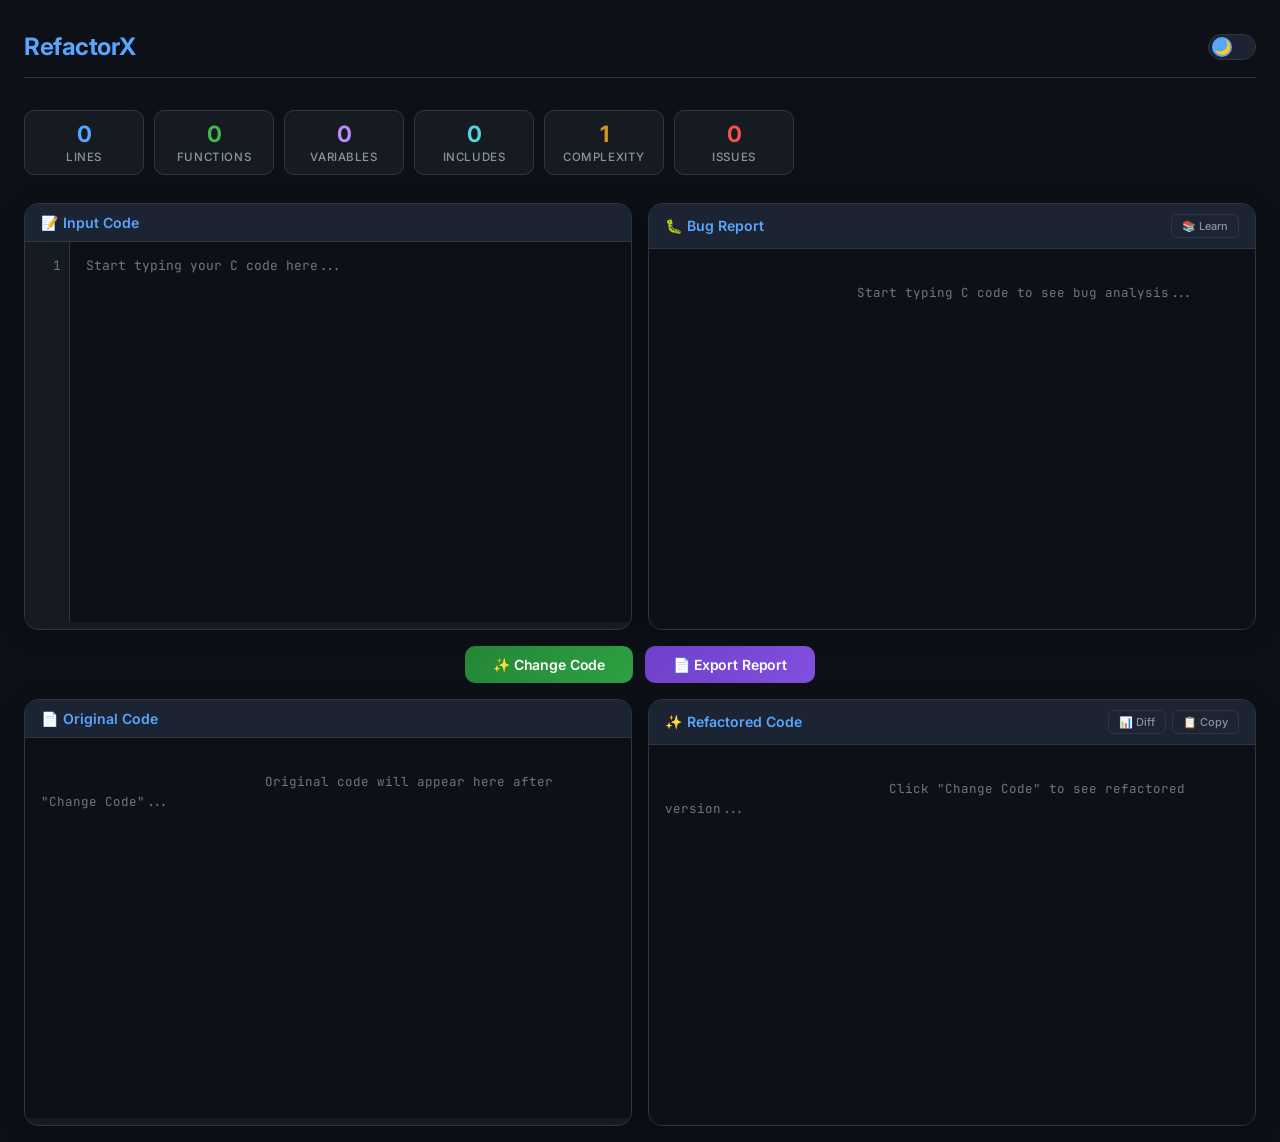
<file: index.html>
<!DOCTYPE html>
<html lang="en" data-theme="dark">
<head>
    <meta charset="UTF-8">
    <meta name="viewport" content="width=device-width, initial-scale=1.0">
    <title>C Code Analyzer - Static Analysis & Refactoring</title>
    <meta name="description" content="Real-time C code static analyzer with bug detection, code refactoring, memory leak detection, and code metrics.">
    <link rel="stylesheet" href="styles.css?v=3">
</head>
<body>
    <div class="container">
        <header>
            <div class="header-left">
                <h1>RefactorX</h1>
            </div>
            <div class="header-right">
                <div class="theme-toggle" id="themeToggle" onclick="toggleTheme()" title="Toggle light/dark theme"></div>
            </div>
        </header>

        <!-- Code Metrics Dashboard -->
        <div class="metrics-bar" id="metricsBar">
            <div class="metric-card">
                <div class="metric-value" id="metricLOC">0</div>
                <div class="metric-label">Lines</div>
            </div>
            <div class="metric-card">
                <div class="metric-value green" id="metricFunctions">0</div>
                <div class="metric-label">Functions</div>
            </div>
            <div class="metric-card">
                <div class="metric-value purple" id="metricVariables">0</div>
                <div class="metric-label">Variables</div>
            </div>
            <div class="metric-card">
                <div class="metric-value cyan" id="metricIncludes">0</div>
                <div class="metric-label">Includes</div>
            </div>
            <div class="metric-card">
                <div class="metric-value orange" id="metricComplexity">0</div>
                <div class="metric-label">Complexity</div>
            </div>
            <div class="metric-card">
                <div class="metric-value red" id="metricBugs">0</div>
                <div class="metric-label">Issues</div>
            </div>
        </div>

        <div class="main-content">
            <!-- Input Code Panel -->
            <div class="panel">
                <div class="panel-header">
                    <span class="label">📝 Input Code</span>
                </div>
                <div class="panel-content">
                    <div class="code-editor">
                        <div class="line-numbers" id="lineNumbers"></div>
                        <pre class="highlight-overlay" id="highlightOverlay" aria-hidden="true"></pre>
                        <textarea id="codeInput" placeholder="Start typing your C code here..." spellcheck="false"
                            oninput="updateLineNumbers(); debouncedAnalyze(); updateSyntaxHighlight();"
                            onscroll="syncScroll()"></textarea>
                    </div>
                </div>
            </div>

            <!-- Bug Report Panel (swapped from bottom) -->
            <div class="panel">
                <div class="panel-header">
                    <span class="label">🐛 Bug Report</span>
                    <div class="panel-header-actions">
                        <button class="panel-btn" id="learnToggle" onclick="toggleLearningMode()" title="Show explanations">📚 Learn</button>
                    </div>
                </div>
                <!-- Severity Filter -->
                <div class="filter-bar" id="filterBar" style="display: none;">
                    <button class="filter-btn active" data-severity="all" onclick="filterBugs('all')">All</button>
                    <button class="filter-btn" data-severity="critical" onclick="filterBugs('critical')">🔴 Critical</button>
                    <button class="filter-btn" data-severity="error" onclick="filterBugs('error')">🟠 Error</button>
                    <button class="filter-btn" data-severity="warning" onclick="filterBugs('warning')">🟡 Warning</button>
                    <button class="filter-btn" data-severity="info" onclick="filterBugs('info')">🔵 Info</button>
                </div>
                <div id="summaryBar" class="summary-bar" style="display: none;"></div>
                <div class="panel-content">
                    <div id="bugReport" class="output-area">
                        <span style="color: var(--text-muted);">Start typing C code to see bug analysis...</span>
                    </div>
                </div>
            </div>
        </div>

        <div class="button-group">
            <button class="btn btn-change" onclick="changeCode()">✨ Change Code</button>
            <button class="btn btn-export" onclick="exportReport()">📄 Export Report</button>
        </div>

        <!-- Split View: Original vs Refactored -->
        <div class="results-section">
            <div class="split-view">
                <div class="panel">
                    <div class="panel-header">
                        <span class="label">📄 Original Code</span>
                    </div>
                    <div class="panel-content">
                        <div id="originalOutput" class="output-area" style="color: var(--text-secondary);">
                            <span style="color: var(--text-muted);">Original code will appear here after "Change Code"...</span>
                        </div>
                    </div>
                </div>
                <div class="panel">
                    <div class="panel-header">
                        <span class="label">✨ Refactored Code</span>
                        <div class="panel-header-actions">
                            <button class="panel-btn" id="diffToggle" onclick="toggleDiffView()">📊 Diff</button>
                            <button class="panel-btn" onclick="copyRefactored()">📋 Copy</button>
                        </div>
                    </div>
                    <div class="panel-content">
                        <div id="refactoredOutput" class="output-area refactored-code">
                            <span style="color: var(--text-muted);">Click "Change Code" to see refactored version...</span>
                        </div>
                    </div>
                </div>
            </div>
        </div>

    </div>

    <!-- Toast notification -->
    <div class="toast" id="toast"></div>

    <script src="analyzer-part1-lexical-syntax.js?v=3"></script>
    <script src="analyzer-part2-optimization-codegen.js?v=3"></script>
    <script src="analyzer-part3-semantics-controlflow-ui.js?v=3"></script>
</body>
</html>
</file>
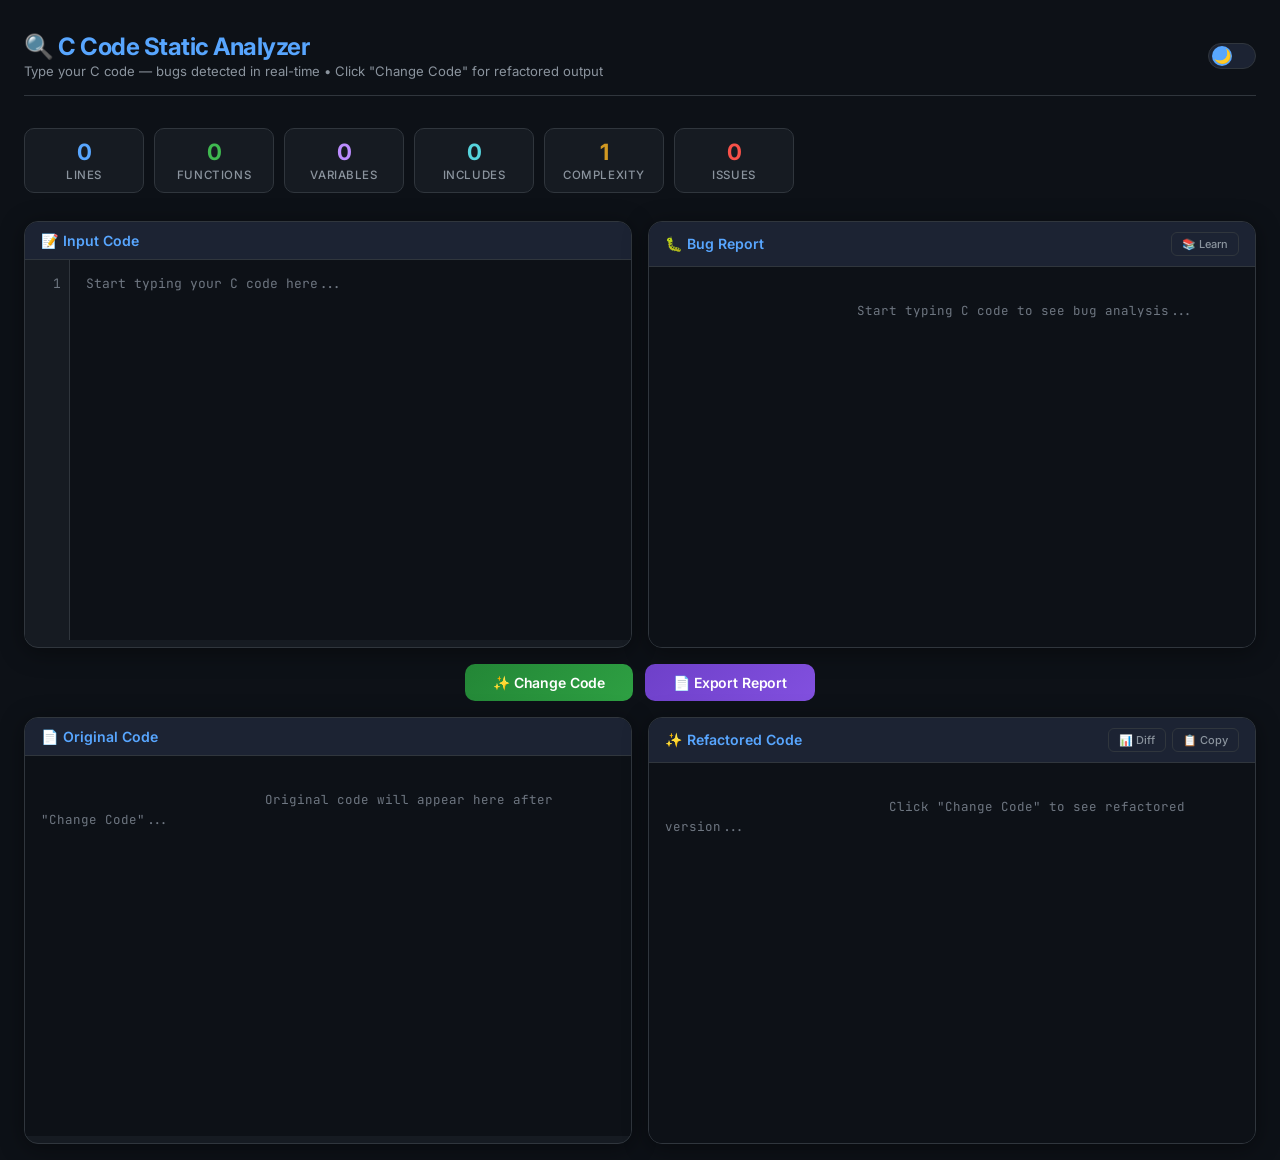
<file: refactorX/index.html>
<!DOCTYPE html>
<html lang="en" data-theme="dark">
<head>
    <meta charset="UTF-8">
    <meta name="viewport" content="width=device-width, initial-scale=1.0">
    <title>C Code Analyzer - Static Analysis & Refactoring</title>
    <meta name="description" content="Real-time C code static analyzer with bug detection, code refactoring, memory leak detection, and code metrics.">
    <link rel="stylesheet" href="styles.css?v=3">
</head>
<body>
    <div class="container">
        <header>
            <div class="header-left">
                <h1>🔍 C Code Static Analyzer</h1>
                <p>Type your C code — bugs detected in real-time • Click "Change Code" for refactored output</p>
            </div>
            <div class="header-right">
                <div class="theme-toggle" id="themeToggle" onclick="toggleTheme()" title="Toggle light/dark theme"></div>
            </div>
        </header>

        <!-- Code Metrics Dashboard -->
        <div class="metrics-bar" id="metricsBar">
            <div class="metric-card">
                <div class="metric-value" id="metricLOC">0</div>
                <div class="metric-label">Lines</div>
            </div>
            <div class="metric-card">
                <div class="metric-value green" id="metricFunctions">0</div>
                <div class="metric-label">Functions</div>
            </div>
            <div class="metric-card">
                <div class="metric-value purple" id="metricVariables">0</div>
                <div class="metric-label">Variables</div>
            </div>
            <div class="metric-card">
                <div class="metric-value cyan" id="metricIncludes">0</div>
                <div class="metric-label">Includes</div>
            </div>
            <div class="metric-card">
                <div class="metric-value orange" id="metricComplexity">0</div>
                <div class="metric-label">Complexity</div>
            </div>
            <div class="metric-card">
                <div class="metric-value red" id="metricBugs">0</div>
                <div class="metric-label">Issues</div>
            </div>
        </div>

        <div class="main-content">
            <!-- Input Code Panel -->
            <div class="panel">
                <div class="panel-header">
                    <span class="label">📝 Input Code</span>
                </div>
                <div class="panel-content">
                    <div class="code-editor">
                        <div class="line-numbers" id="lineNumbers"></div>
                        <pre class="highlight-overlay" id="highlightOverlay" aria-hidden="true"></pre>
                        <textarea id="codeInput" placeholder="Start typing your C code here..." spellcheck="false"
                            oninput="updateLineNumbers(); debouncedAnalyze(); updateSyntaxHighlight();"
                            onscroll="syncScroll()"></textarea>
                    </div>
                </div>
            </div>

            <!-- Bug Report Panel (swapped from bottom) -->
            <div class="panel">
                <div class="panel-header">
                    <span class="label">🐛 Bug Report</span>
                    <div class="panel-header-actions">
                        <button class="panel-btn" id="learnToggle" onclick="toggleLearningMode()" title="Show explanations">📚 Learn</button>
                    </div>
                </div>
                <!-- Severity Filter -->
                <div class="filter-bar" id="filterBar" style="display: none;">
                    <button class="filter-btn active" data-severity="all" onclick="filterBugs('all')">All</button>
                    <button class="filter-btn" data-severity="critical" onclick="filterBugs('critical')">🔴 Critical</button>
                    <button class="filter-btn" data-severity="error" onclick="filterBugs('error')">🟠 Error</button>
                    <button class="filter-btn" data-severity="warning" onclick="filterBugs('warning')">🟡 Warning</button>
                    <button class="filter-btn" data-severity="info" onclick="filterBugs('info')">🔵 Info</button>
                </div>
                <div id="summaryBar" class="summary-bar" style="display: none;"></div>
                <div class="panel-content">
                    <div id="bugReport" class="output-area">
                        <span style="color: var(--text-muted);">Start typing C code to see bug analysis...</span>
                    </div>
                </div>
            </div>
        </div>

        <div class="button-group">
            <button class="btn btn-change" onclick="changeCode()">✨ Change Code</button>
            <button class="btn btn-export" onclick="exportReport()">📄 Export Report</button>
        </div>

        <!-- Split View: Original vs Refactored -->
        <div class="results-section">
            <div class="split-view">
                <div class="panel">
                    <div class="panel-header">
                        <span class="label">📄 Original Code</span>
                    </div>
                    <div class="panel-content">
                        <div id="originalOutput" class="output-area" style="color: var(--text-secondary);">
                            <span style="color: var(--text-muted);">Original code will appear here after "Change Code"...</span>
                        </div>
                    </div>
                </div>
                <div class="panel">
                    <div class="panel-header">
                        <span class="label">✨ Refactored Code</span>
                        <div class="panel-header-actions">
                            <button class="panel-btn" id="diffToggle" onclick="toggleDiffView()">📊 Diff</button>
                            <button class="panel-btn" onclick="copyRefactored()">📋 Copy</button>
                        </div>
                    </div>
                    <div class="panel-content">
                        <div id="refactoredOutput" class="output-area refactored-code">
                            <span style="color: var(--text-muted);">Click "Change Code" to see refactored version...</span>
                        </div>
                    </div>
                </div>
            </div>
        </div>

    </div>

    <!-- Toast notification -->
    <div class="toast" id="toast"></div>

    <script src="analyzer-part1-lexical-syntax.js?v=3"></script>
    <script src="analyzer-part2-optimization-codegen.js?v=3"></script>
    <script src="analyzer-part3-semantics-controlflow-ui.js?v=3"></script>
</body>
</html>
</file>
<file: styles.css>
@import url('https://fonts.googleapis.com/css2?family=Inter:wght@400;500;600;700&family=JetBrains+Mono:wght@400;500&display=swap');

/* ========== THEME VARIABLES ========== */
:root {
    --bg-primary: #0d1117;
    --bg-secondary: #161b22;
    --bg-tertiary: #1c2333;
    --bg-editor: #0d1117;
    --border: #30363d;
    --border-highlight: #58a6ff;
    --text-primary: #e6edf3;
    --text-secondary: #8b949e;
    --text-muted: #6e7681;
    --accent-blue: #58a6ff;
    --accent-green: #3fb950;
    --accent-red: #f85149;
    --accent-orange: #d29922;
    --accent-purple: #bc8cff;
    --accent-cyan: #56d4dd;
    --severity-critical: #f85149;
    --severity-error: #f778ba;
    --severity-warning: #d29922;
    --severity-info: #58a6ff;
    --panel-shadow: 0 4px 24px rgba(0, 0, 0, 0.4);
    --glow-blue: 0 0 20px rgba(88, 166, 255, 0.15);
    --transition-fast: 0.15s ease;
    --transition-normal: 0.25s ease;
    --transition-slow: 0.4s cubic-bezier(0.22, 1, 0.36, 1);
    --radius-sm: 6px;
    --radius-md: 10px;
    --radius-lg: 14px;
}

[data-theme="light"] {
    --bg-primary: #f6f8fa;
    --bg-secondary: #ffffff;
    --bg-tertiary: #f0f3f6;
    --bg-editor: #ffffff;
    --border: #d0d7de;
    --border-highlight: #0969da;
    --text-primary: #1f2328;
    --text-secondary: #656d76;
    --text-muted: #8b949e;
    --accent-blue: #0969da;
    --accent-green: #1a7f37;
    --accent-red: #cf222e;
    --accent-orange: #9a6700;
    --accent-purple: #8250df;
    --accent-cyan: #0891b2;
    --severity-critical: #cf222e;
    --severity-error: #cf222e;
    --severity-warning: #9a6700;
    --severity-info: #0969da;
    --panel-shadow: 0 4px 24px rgba(0, 0, 0, 0.08);
    --glow-blue: 0 0 20px rgba(9, 105, 218, 0.1);
}

/* ========== BASE ========== */
* {
    margin: 0;
    padding: 0;
    box-sizing: border-box;
}

body {
    font-family: 'Inter', -apple-system, BlinkMacSystemFont, sans-serif;
    background: var(--bg-primary);
    color: var(--text-primary);
    min-height: 100vh;
    transition: background var(--transition-normal), color var(--transition-normal);
}

.container {
    max-width: 1500px;
    margin: 0 auto;
    padding: 16px 24px;
}

/* ========== HEADER ========== */
header {
    display: flex;
    align-items: center;
    justify-content: space-between;
    padding: 16px 0;
    border-bottom: 1px solid var(--border);
    margin-bottom: 20px;
}

.header-left h1 {
    color: var(--accent-blue);
    font-size: 1.5em;
    font-weight: 700;
    letter-spacing: -0.02em;
}

.header-left p {
    color: var(--text-secondary);
    font-size: 0.82em;
    margin-top: 2px;
}

.header-right {
    display: flex;
    align-items: center;
    gap: 12px;
}

/* ========== THEME TOGGLE ========== */
.theme-toggle {
    position: relative;
    width: 48px;
    height: 26px;
    background: var(--bg-tertiary);
    border: 1px solid var(--border);
    border-radius: 13px;
    cursor: pointer;
    transition: background var(--transition-normal);
    display: flex;
    align-items: center;
    padding: 0 4px;
}

.theme-toggle::after {
    content: '🌙';
    font-size: 14px;
    position: absolute;
    left: 3px;
    top: 50%;
    transform: translateY(-50%);
    width: 20px;
    height: 20px;
    background: var(--accent-blue);
    border-radius: 50%;
    display: flex;
    align-items: center;
    justify-content: center;
    transition: all var(--transition-normal);
}

[data-theme="light"] .theme-toggle::after {
    content: '☀️';
    left: 25px;
    background: var(--accent-orange);
}

/* ========== METRICS BAR ========== */
.metrics-bar {
    display: flex;
    gap: 10px;
    padding: 12px 0;
    margin-bottom: 16px;
    overflow-x: auto;
}

.metric-card {
    background: var(--bg-secondary);
    border: 1px solid var(--border);
    border-radius: var(--radius-md);
    padding: 10px 16px;
    min-width: 120px;
    text-align: center;
    transition: all var(--transition-normal);
    flex-shrink: 0;
}

.metric-card:hover {
    border-color: var(--accent-blue);
    box-shadow: var(--glow-blue);
    transform: translateY(-1px);
}

.metric-value {
    font-size: 1.4em;
    font-weight: 700;
    color: var(--accent-blue);
    line-height: 1.2;
}

.metric-value.green { color: var(--accent-green); }
.metric-value.orange { color: var(--accent-orange); }
.metric-value.purple { color: var(--accent-purple); }
.metric-value.cyan { color: var(--accent-cyan); }
.metric-value.red { color: var(--accent-red); }

.metric-label {
    font-size: 0.72em;
    color: var(--text-secondary);
    text-transform: uppercase;
    letter-spacing: 0.05em;
    margin-top: 2px;
    font-weight: 500;
}

/* ========== MAIN GRID ========== */
.main-content {
    display: grid;
    grid-template-columns: 1fr 1fr;
    gap: 16px;
}

/* ========== PANELS ========== */
.panel {
    background: var(--bg-secondary);
    border-radius: var(--radius-lg);
    overflow: hidden;
    border: 1px solid var(--border);
    box-shadow: var(--panel-shadow);
    transition: all var(--transition-normal);
}

.panel:hover {
    border-color: color-mix(in srgb, var(--border) 50%, var(--accent-blue) 50%);
}

.panel-header {
    background: var(--bg-tertiary);
    padding: 10px 16px;
    font-weight: 600;
    display: flex;
    justify-content: space-between;
    align-items: center;
    border-bottom: 1px solid var(--border);
    font-size: 0.88em;
}

.panel-header .label {
    color: var(--accent-blue);
    display: flex;
    align-items: center;
    gap: 6px;
}

.panel-header-actions {
    display: flex;
    gap: 6px;
}

.panel-btn {
    background: transparent;
    border: 1px solid var(--border);
    color: var(--text-secondary);
    padding: 4px 10px;
    border-radius: var(--radius-sm);
    cursor: pointer;
    font-size: 0.78em;
    font-family: 'Inter', sans-serif;
    font-weight: 500;
    transition: all var(--transition-fast);
    display: flex;
    align-items: center;
    gap: 4px;
}

.panel-btn:hover {
    background: var(--accent-blue);
    color: white;
    border-color: var(--accent-blue);
}

.panel-btn.active {
    background: var(--accent-blue);
    color: white;
    border-color: var(--accent-blue);
}

.panel-content {
    padding: 0;
}

/* ========== CODE EDITOR ========== */
.code-editor {
    display: flex;
    position: relative;
    height: 380px;
    background: var(--bg-editor);
}

.line-numbers {
    width: 45px;
    background: var(--bg-secondary);
    color: var(--text-muted);
    text-align: right;
    padding: 14px 8px 14px 0;
    font-family: 'JetBrains Mono', 'Consolas', monospace;
    font-size: 13px;
    line-height: 1.6;
    overflow: hidden;
    user-select: none;
    border-right: 1px solid var(--border);
}

.line-numbers span {
    display: block;
}

.line-numbers span.highlighted {
    background: rgba(88, 166, 255, 0.15);
    color: var(--accent-blue);
    font-weight: 600;
    margin-right: -8px;
    padding-right: 8px;
    border-radius: 2px 0 0 2px;
}

/* Syntax highlight overlay */
.highlight-overlay {
    position: absolute;
    left: 45px;
    top: 0;
    right: 0;
    bottom: 0;
    padding: 14px 16px;
    font-family: 'JetBrains Mono', 'Consolas', monospace;
    font-size: 13px;
    line-height: 1.6;
    white-space: pre-wrap;
    word-wrap: break-word;
    overflow: hidden;
    pointer-events: none;
    color: var(--text-primary);
}

.highlight-overlay .hl-keyword { color: #ff7b72; }
.highlight-overlay .hl-type { color: #79c0ff; }
.highlight-overlay .hl-string { color: #a5d6ff; }
.highlight-overlay .hl-number { color: #79c0ff; }
.highlight-overlay .hl-comment { color: #8b949e; font-style: italic; }
.highlight-overlay .hl-function { color: #d2a8ff; }
.highlight-overlay .hl-preprocessor { color: #f0883e; }
.highlight-overlay .hl-operator { color: #ff7b72; }

[data-theme="light"] .highlight-overlay .hl-keyword { color: #cf222e; }
[data-theme="light"] .highlight-overlay .hl-type { color: #0550ae; }
[data-theme="light"] .highlight-overlay .hl-string { color: #0a3069; }
[data-theme="light"] .highlight-overlay .hl-number { color: #0550ae; }
[data-theme="light"] .highlight-overlay .hl-comment { color: #6e7781; }
[data-theme="light"] .highlight-overlay .hl-function { color: #8250df; }
[data-theme="light"] .highlight-overlay .hl-preprocessor { color: #cf222e; }

textarea {
    flex: 1;
    height: 380px;
    background: transparent;
    color: var(--text-primary);
    caret-color: var(--text-primary);
    border: none;
    padding: 14px 16px;
    font-family: 'JetBrains Mono', 'Consolas', monospace;
    font-size: 13px;
    resize: none;
    line-height: 1.6;
    overflow-y: auto;
    position: relative;
    z-index: 1;
    -webkit-text-fill-color: transparent;
}

textarea::placeholder {
    -webkit-text-fill-color: var(--text-muted);
}

textarea:focus {
    outline: none;
}

/* ========== OUTPUT AREAS ========== */
.output-area {
    height: 380px;
    overflow-y: auto;
    padding: 14px 16px;
    font-family: 'JetBrains Mono', 'Consolas', monospace;
    font-size: 12.5px;
    background: var(--bg-editor);
    white-space: pre-wrap;
    line-height: 1.6;
}

.output-area::-webkit-scrollbar {
    width: 8px;
}

.output-area::-webkit-scrollbar-track {
    background: transparent;
}

.output-area::-webkit-scrollbar-thumb {
    background: var(--border);
    border-radius: 4px;
}

.output-area::-webkit-scrollbar-thumb:hover {
    background: var(--text-muted);
}

textarea::-webkit-scrollbar {
    width: 8px;
}

textarea::-webkit-scrollbar-track {
    background: transparent;
}

textarea::-webkit-scrollbar-thumb {
    background: var(--border);
    border-radius: 4px;
}

/* ========== BUTTONS ========== */
.button-group {
    display: flex;
    justify-content: center;
    gap: 12px;
    margin: 16px 0;
}

.btn {
    color: white;
    border: none;
    padding: 10px 28px;
    font-size: 14px;
    font-family: 'Inter', sans-serif;
    font-weight: 600;
    border-radius: var(--radius-md);
    cursor: pointer;
    transition: all var(--transition-normal);
    display: flex;
    align-items: center;
    gap: 8px;
    letter-spacing: -0.01em;
}

.btn:hover {
    transform: translateY(-2px);
    box-shadow: 0 6px 20px rgba(0, 0, 0, 0.3);
}

.btn:active {
    transform: translateY(0);
}

.btn-change {
    background: linear-gradient(135deg, #238636, #2ea043);
}

.btn-change:hover {
    background: linear-gradient(135deg, #2ea043, #3fb950);
}

.btn-export {
    background: linear-gradient(135deg, #6e40c9, #8250df);
}

.btn-export:hover {
    background: linear-gradient(135deg, #8250df, #a371f7);
}

/* ========== RESULTS SECTION ========== */
.results-section {
    margin-top: 16px;
}

/* ========== BUG ITEMS ========== */
.bug-item {
    padding: 10px 16px;
    border-bottom: 1px solid var(--border);
    display: flex;
    align-items: flex-start;
    gap: 10px;
    cursor: pointer;
    transition: background var(--transition-fast);
    animation: fadeInUp 0.3s ease forwards;
    opacity: 0;
}

.bug-item:hover {
    background: rgba(88, 166, 255, 0.06);
}

.bug-item:last-child {
    border-bottom: none;
}

@keyframes fadeInUp {
    from {
        opacity: 0;
        transform: translateY(6px);
    }
    to {
        opacity: 1;
        transform: translateY(0);
    }
}

.severity-badge {
    padding: 2px 8px;
    border-radius: var(--radius-sm);
    font-size: 10px;
    font-weight: 600;
    text-transform: uppercase;
    flex-shrink: 0;
    letter-spacing: 0.04em;
}

.severity-critical { background: var(--severity-critical); color: white; }
.severity-error { background: var(--severity-error); color: white; }
.severity-warning { background: var(--severity-warning); color: white; }
.severity-info { background: var(--severity-info); color: white; }

.bug-details {
    flex: 1;
    min-width: 0;
}

.bug-message {
    color: var(--text-primary);
    margin-bottom: 3px;
    font-size: 12.5px;
    line-height: 1.4;
}

.bug-location {
    color: var(--text-muted);
    font-size: 11px;
}

.bug-suggestion {
    color: var(--accent-cyan);
    font-size: 11px;
    margin-top: 3px;
}

/* ========== SUMMARY BAR ========== */
.summary-bar {
    display: flex;
    gap: 14px;
    padding: 10px 16px;
    background: var(--bg-tertiary);
    border-bottom: 1px solid var(--border);
    flex-wrap: wrap;
}

.summary-item {
    display: flex;
    align-items: center;
    gap: 5px;
    font-size: 12px;
    font-weight: 500;
}

.summary-count {
    font-weight: 700;
}

/* ========== NO BUGS ========== */
.no-bugs {
    padding: 40px;
    text-align: center;
    color: var(--accent-green);
    font-size: 14px;
}

/* ========== REFACTORED CODE ========== */
.refactored-code {
    color: var(--accent-cyan);
}

/* ========== DIFF VIEW ========== */
.diff-line {
    display: block;
    padding: 1px 0;
}

.diff-line.added {
    background: rgba(63, 185, 80, 0.15);
    color: var(--accent-green);
}

.diff-line.added::before {
    content: '+ ';
    color: var(--accent-green);
    font-weight: 700;
}

.diff-line.removed {
    background: rgba(248, 81, 73, 0.15);
    color: var(--accent-red);
    text-decoration: line-through;
    opacity: 0.7;
}

.diff-line.removed::before {
    content: '- ';
    color: var(--accent-red);
    font-weight: 700;
}

.diff-line.unchanged {
    color: var(--text-secondary);
}

.diff-line.unchanged::before {
    content: '  ';
}

/* ========== TOAST NOTIFICATION ========== */
.toast {
    position: fixed;
    bottom: 24px;
    right: 24px;
    background: var(--accent-green);
    color: white;
    padding: 10px 20px;
    border-radius: var(--radius-md);
    font-family: 'Inter', sans-serif;
    font-size: 13px;
    font-weight: 500;
    box-shadow: 0 8px 24px rgba(0, 0, 0, 0.3);
    transform: translateY(80px);
    opacity: 0;
    transition: all var(--transition-slow);
    z-index: 1000;
}

.toast.show {
    transform: translateY(0);
    opacity: 1;
}

/* ========== FILTER BAR ========== */
.filter-bar {
    display: flex;
    gap: 6px;
    padding: 8px 16px;
    background: var(--bg-tertiary);
    border-bottom: 1px solid var(--border);
    flex-wrap: wrap;
}

.filter-btn {
    background: transparent;
    border: 1px solid var(--border);
    color: var(--text-secondary);
    padding: 4px 12px;
    border-radius: 20px;
    cursor: pointer;
    font-size: 11px;
    font-family: 'Inter', sans-serif;
    font-weight: 500;
    transition: all var(--transition-fast);
}

.filter-btn:hover {
    border-color: var(--accent-blue);
    color: var(--accent-blue);
}

.filter-btn.active {
    background: var(--accent-blue);
    color: white;
    border-color: var(--accent-blue);
}

/* ========== SPLIT VIEW ========== */
.split-view {
    display: grid;
    grid-template-columns: 1fr 1fr;
    gap: 16px;
}

/* ========== LEARNING MODE ========== */
.bug-explanation {
    display: none;
    color: var(--accent-purple);
    font-size: 11px;
    margin-top: 4px;
    padding: 6px 10px;
    background: rgba(188, 140, 255, 0.08);
    border-radius: var(--radius-sm);
    border-left: 2px solid var(--accent-purple);
    line-height: 1.4;
}

body.learning-mode .bug-explanation {
    display: block;
}

/* Hidden bug items (for severity filter) */
.bug-item.hidden {
    display: none;
}

/* ========== RESPONSIVE ========== */
@media (max-width: 900px) {
    .main-content {
        grid-template-columns: 1fr;
    }
    .split-view {
        grid-template-columns: 1fr;
    }
    header {
        flex-direction: column;
        text-align: center;
        gap: 10px;
    }
    .metrics-bar {
        flex-wrap: nowrap;
    }
}
</file>
<file: refactorX/styles.css>
@import url('https://fonts.googleapis.com/css2?family=Inter:wght@400;500;600;700&family=JetBrains+Mono:wght@400;500&display=swap');

/* ========== THEME VARIABLES ========== */
:root {
    --bg-primary: #0d1117;
    --bg-secondary: #161b22;
    --bg-tertiary: #1c2333;
    --bg-editor: #0d1117;
    --border: #30363d;
    --border-highlight: #58a6ff;
    --text-primary: #e6edf3;
    --text-secondary: #8b949e;
    --text-muted: #6e7681;
    --accent-blue: #58a6ff;
    --accent-green: #3fb950;
    --accent-red: #f85149;
    --accent-orange: #d29922;
    --accent-purple: #bc8cff;
    --accent-cyan: #56d4dd;
    --severity-critical: #f85149;
    --severity-error: #f778ba;
    --severity-warning: #d29922;
    --severity-info: #58a6ff;
    --panel-shadow: 0 4px 24px rgba(0, 0, 0, 0.4);
    --glow-blue: 0 0 20px rgba(88, 166, 255, 0.15);
    --transition-fast: 0.15s ease;
    --transition-normal: 0.25s ease;
    --transition-slow: 0.4s cubic-bezier(0.22, 1, 0.36, 1);
    --radius-sm: 6px;
    --radius-md: 10px;
    --radius-lg: 14px;
}

[data-theme="light"] {
    --bg-primary: #f6f8fa;
    --bg-secondary: #ffffff;
    --bg-tertiary: #f0f3f6;
    --bg-editor: #ffffff;
    --border: #d0d7de;
    --border-highlight: #0969da;
    --text-primary: #1f2328;
    --text-secondary: #656d76;
    --text-muted: #8b949e;
    --accent-blue: #0969da;
    --accent-green: #1a7f37;
    --accent-red: #cf222e;
    --accent-orange: #9a6700;
    --accent-purple: #8250df;
    --accent-cyan: #0891b2;
    --severity-critical: #cf222e;
    --severity-error: #cf222e;
    --severity-warning: #9a6700;
    --severity-info: #0969da;
    --panel-shadow: 0 4px 24px rgba(0, 0, 0, 0.08);
    --glow-blue: 0 0 20px rgba(9, 105, 218, 0.1);
}

/* ========== BASE ========== */
* {
    margin: 0;
    padding: 0;
    box-sizing: border-box;
}

body {
    font-family: 'Inter', -apple-system, BlinkMacSystemFont, sans-serif;
    background: var(--bg-primary);
    color: var(--text-primary);
    min-height: 100vh;
    transition: background var(--transition-normal), color var(--transition-normal);
}

.container {
    max-width: 1500px;
    margin: 0 auto;
    padding: 16px 24px;
}

/* ========== HEADER ========== */
header {
    display: flex;
    align-items: center;
    justify-content: space-between;
    padding: 16px 0;
    border-bottom: 1px solid var(--border);
    margin-bottom: 20px;
}

.header-left h1 {
    color: var(--accent-blue);
    font-size: 1.5em;
    font-weight: 700;
    letter-spacing: -0.02em;
}

.header-left p {
    color: var(--text-secondary);
    font-size: 0.82em;
    margin-top: 2px;
}

.header-right {
    display: flex;
    align-items: center;
    gap: 12px;
}

/* ========== THEME TOGGLE ========== */
.theme-toggle {
    position: relative;
    width: 48px;
    height: 26px;
    background: var(--bg-tertiary);
    border: 1px solid var(--border);
    border-radius: 13px;
    cursor: pointer;
    transition: background var(--transition-normal);
    display: flex;
    align-items: center;
    padding: 0 4px;
}

.theme-toggle::after {
    content: '🌙';
    font-size: 14px;
    position: absolute;
    left: 3px;
    top: 50%;
    transform: translateY(-50%);
    width: 20px;
    height: 20px;
    background: var(--accent-blue);
    border-radius: 50%;
    display: flex;
    align-items: center;
    justify-content: center;
    transition: all var(--transition-normal);
}

[data-theme="light"] .theme-toggle::after {
    content: '☀️';
    left: 25px;
    background: var(--accent-orange);
}

/* ========== METRICS BAR ========== */
.metrics-bar {
    display: flex;
    gap: 10px;
    padding: 12px 0;
    margin-bottom: 16px;
    overflow-x: auto;
}

.metric-card {
    background: var(--bg-secondary);
    border: 1px solid var(--border);
    border-radius: var(--radius-md);
    padding: 10px 16px;
    min-width: 120px;
    text-align: center;
    transition: all var(--transition-normal);
    flex-shrink: 0;
}

.metric-card:hover {
    border-color: var(--accent-blue);
    box-shadow: var(--glow-blue);
    transform: translateY(-1px);
}

.metric-value {
    font-size: 1.4em;
    font-weight: 700;
    color: var(--accent-blue);
    line-height: 1.2;
}

.metric-value.green { color: var(--accent-green); }
.metric-value.orange { color: var(--accent-orange); }
.metric-value.purple { color: var(--accent-purple); }
.metric-value.cyan { color: var(--accent-cyan); }
.metric-value.red { color: var(--accent-red); }

.metric-label {
    font-size: 0.72em;
    color: var(--text-secondary);
    text-transform: uppercase;
    letter-spacing: 0.05em;
    margin-top: 2px;
    font-weight: 500;
}

/* ========== MAIN GRID ========== */
.main-content {
    display: grid;
    grid-template-columns: 1fr 1fr;
    gap: 16px;
}

/* ========== PANELS ========== */
.panel {
    background: var(--bg-secondary);
    border-radius: var(--radius-lg);
    overflow: hidden;
    border: 1px solid var(--border);
    box-shadow: var(--panel-shadow);
    transition: all var(--transition-normal);
}

.panel:hover {
    border-color: color-mix(in srgb, var(--border) 50%, var(--accent-blue) 50%);
}

.panel-header {
    background: var(--bg-tertiary);
    padding: 10px 16px;
    font-weight: 600;
    display: flex;
    justify-content: space-between;
    align-items: center;
    border-bottom: 1px solid var(--border);
    font-size: 0.88em;
}

.panel-header .label {
    color: var(--accent-blue);
    display: flex;
    align-items: center;
    gap: 6px;
}

.panel-header-actions {
    display: flex;
    gap: 6px;
}

.panel-btn {
    background: transparent;
    border: 1px solid var(--border);
    color: var(--text-secondary);
    padding: 4px 10px;
    border-radius: var(--radius-sm);
    cursor: pointer;
    font-size: 0.78em;
    font-family: 'Inter', sans-serif;
    font-weight: 500;
    transition: all var(--transition-fast);
    display: flex;
    align-items: center;
    gap: 4px;
}

.panel-btn:hover {
    background: var(--accent-blue);
    color: white;
    border-color: var(--accent-blue);
}

.panel-btn.active {
    background: var(--accent-blue);
    color: white;
    border-color: var(--accent-blue);
}

.panel-content {
    padding: 0;
}

/* ========== CODE EDITOR ========== */
.code-editor {
    display: flex;
    position: relative;
    height: 380px;
    background: var(--bg-editor);
}

.line-numbers {
    width: 45px;
    background: var(--bg-secondary);
    color: var(--text-muted);
    text-align: right;
    padding: 14px 8px 14px 0;
    font-family: 'JetBrains Mono', 'Consolas', monospace;
    font-size: 13px;
    line-height: 1.6;
    overflow: hidden;
    user-select: none;
    border-right: 1px solid var(--border);
}

.line-numbers span {
    display: block;
}

.line-numbers span.highlighted {
    background: rgba(88, 166, 255, 0.15);
    color: var(--accent-blue);
    font-weight: 600;
    margin-right: -8px;
    padding-right: 8px;
    border-radius: 2px 0 0 2px;
}

/* Syntax highlight overlay */
.highlight-overlay {
    position: absolute;
    left: 45px;
    top: 0;
    right: 0;
    bottom: 0;
    padding: 14px 16px;
    font-family: 'JetBrains Mono', 'Consolas', monospace;
    font-size: 13px;
    line-height: 1.6;
    white-space: pre-wrap;
    word-wrap: break-word;
    overflow: hidden;
    pointer-events: none;
    color: var(--text-primary);
}

.highlight-overlay .hl-keyword { color: #ff7b72; }
.highlight-overlay .hl-type { color: #79c0ff; }
.highlight-overlay .hl-string { color: #a5d6ff; }
.highlight-overlay .hl-number { color: #79c0ff; }
.highlight-overlay .hl-comment { color: #8b949e; font-style: italic; }
.highlight-overlay .hl-function { color: #d2a8ff; }
.highlight-overlay .hl-preprocessor { color: #f0883e; }
.highlight-overlay .hl-operator { color: #ff7b72; }

[data-theme="light"] .highlight-overlay .hl-keyword { color: #cf222e; }
[data-theme="light"] .highlight-overlay .hl-type { color: #0550ae; }
[data-theme="light"] .highlight-overlay .hl-string { color: #0a3069; }
[data-theme="light"] .highlight-overlay .hl-number { color: #0550ae; }
[data-theme="light"] .highlight-overlay .hl-comment { color: #6e7781; }
[data-theme="light"] .highlight-overlay .hl-function { color: #8250df; }
[data-theme="light"] .highlight-overlay .hl-preprocessor { color: #cf222e; }

textarea {
    flex: 1;
    height: 380px;
    background: transparent;
    color: var(--text-primary);
    caret-color: var(--text-primary);
    border: none;
    padding: 14px 16px;
    font-family: 'JetBrains Mono', 'Consolas', monospace;
    font-size: 13px;
    resize: none;
    line-height: 1.6;
    overflow-y: auto;
    position: relative;
    z-index: 1;
    -webkit-text-fill-color: transparent;
}

textarea::placeholder {
    -webkit-text-fill-color: var(--text-muted);
}

textarea:focus {
    outline: none;
}

/* ========== OUTPUT AREAS ========== */
.output-area {
    height: 380px;
    overflow-y: auto;
    padding: 14px 16px;
    font-family: 'JetBrains Mono', 'Consolas', monospace;
    font-size: 12.5px;
    background: var(--bg-editor);
    white-space: pre-wrap;
    line-height: 1.6;
}

.output-area::-webkit-scrollbar {
    width: 8px;
}

.output-area::-webkit-scrollbar-track {
    background: transparent;
}

.output-area::-webkit-scrollbar-thumb {
    background: var(--border);
    border-radius: 4px;
}

.output-area::-webkit-scrollbar-thumb:hover {
    background: var(--text-muted);
}

textarea::-webkit-scrollbar {
    width: 8px;
}

textarea::-webkit-scrollbar-track {
    background: transparent;
}

textarea::-webkit-scrollbar-thumb {
    background: var(--border);
    border-radius: 4px;
}

/* ========== BUTTONS ========== */
.button-group {
    display: flex;
    justify-content: center;
    gap: 12px;
    margin: 16px 0;
}

.btn {
    color: white;
    border: none;
    padding: 10px 28px;
    font-size: 14px;
    font-family: 'Inter', sans-serif;
    font-weight: 600;
    border-radius: var(--radius-md);
    cursor: pointer;
    transition: all var(--transition-normal);
    display: flex;
    align-items: center;
    gap: 8px;
    letter-spacing: -0.01em;
}

.btn:hover {
    transform: translateY(-2px);
    box-shadow: 0 6px 20px rgba(0, 0, 0, 0.3);
}

.btn:active {
    transform: translateY(0);
}

.btn-change {
    background: linear-gradient(135deg, #238636, #2ea043);
}

.btn-change:hover {
    background: linear-gradient(135deg, #2ea043, #3fb950);
}

.btn-export {
    background: linear-gradient(135deg, #6e40c9, #8250df);
}

.btn-export:hover {
    background: linear-gradient(135deg, #8250df, #a371f7);
}

/* ========== RESULTS SECTION ========== */
.results-section {
    margin-top: 16px;
}

/* ========== BUG ITEMS ========== */
.bug-item {
    padding: 10px 16px;
    border-bottom: 1px solid var(--border);
    display: flex;
    align-items: flex-start;
    gap: 10px;
    cursor: pointer;
    transition: background var(--transition-fast);
    animation: fadeInUp 0.3s ease forwards;
    opacity: 0;
}

.bug-item:hover {
    background: rgba(88, 166, 255, 0.06);
}

.bug-item:last-child {
    border-bottom: none;
}

@keyframes fadeInUp {
    from {
        opacity: 0;
        transform: translateY(6px);
    }
    to {
        opacity: 1;
        transform: translateY(0);
    }
}

.severity-badge {
    padding: 2px 8px;
    border-radius: var(--radius-sm);
    font-size: 10px;
    font-weight: 600;
    text-transform: uppercase;
    flex-shrink: 0;
    letter-spacing: 0.04em;
}

.severity-critical { background: var(--severity-critical); color: white; }
.severity-error { background: var(--severity-error); color: white; }
.severity-warning { background: var(--severity-warning); color: white; }
.severity-info { background: var(--severity-info); color: white; }

.bug-details {
    flex: 1;
    min-width: 0;
}

.bug-message {
    color: var(--text-primary);
    margin-bottom: 3px;
    font-size: 12.5px;
    line-height: 1.4;
}

.bug-location {
    color: var(--text-muted);
    font-size: 11px;
}

.bug-suggestion {
    color: var(--accent-cyan);
    font-size: 11px;
    margin-top: 3px;
}

/* ========== SUMMARY BAR ========== */
.summary-bar {
    display: flex;
    gap: 14px;
    padding: 10px 16px;
    background: var(--bg-tertiary);
    border-bottom: 1px solid var(--border);
    flex-wrap: wrap;
}

.summary-item {
    display: flex;
    align-items: center;
    gap: 5px;
    font-size: 12px;
    font-weight: 500;
}

.summary-count {
    font-weight: 700;
}

/* ========== NO BUGS ========== */
.no-bugs {
    padding: 40px;
    text-align: center;
    color: var(--accent-green);
    font-size: 14px;
}

/* ========== REFACTORED CODE ========== */
.refactored-code {
    color: var(--accent-cyan);
}

/* ========== DIFF VIEW ========== */
.diff-line {
    display: block;
    padding: 1px 0;
}

.diff-line.added {
    background: rgba(63, 185, 80, 0.15);
    color: var(--accent-green);
}

.diff-line.added::before {
    content: '+ ';
    color: var(--accent-green);
    font-weight: 700;
}

.diff-line.removed {
    background: rgba(248, 81, 73, 0.15);
    color: var(--accent-red);
    text-decoration: line-through;
    opacity: 0.7;
}

.diff-line.removed::before {
    content: '- ';
    color: var(--accent-red);
    font-weight: 700;
}

.diff-line.unchanged {
    color: var(--text-secondary);
}

.diff-line.unchanged::before {
    content: '  ';
}

/* ========== TOAST NOTIFICATION ========== */
.toast {
    position: fixed;
    bottom: 24px;
    right: 24px;
    background: var(--accent-green);
    color: white;
    padding: 10px 20px;
    border-radius: var(--radius-md);
    font-family: 'Inter', sans-serif;
    font-size: 13px;
    font-weight: 500;
    box-shadow: 0 8px 24px rgba(0, 0, 0, 0.3);
    transform: translateY(80px);
    opacity: 0;
    transition: all var(--transition-slow);
    z-index: 1000;
}

.toast.show {
    transform: translateY(0);
    opacity: 1;
}

/* ========== FILTER BAR ========== */
.filter-bar {
    display: flex;
    gap: 6px;
    padding: 8px 16px;
    background: var(--bg-tertiary);
    border-bottom: 1px solid var(--border);
    flex-wrap: wrap;
}

.filter-btn {
    background: transparent;
    border: 1px solid var(--border);
    color: var(--text-secondary);
    padding: 4px 12px;
    border-radius: 20px;
    cursor: pointer;
    font-size: 11px;
    font-family: 'Inter', sans-serif;
    font-weight: 500;
    transition: all var(--transition-fast);
}

.filter-btn:hover {
    border-color: var(--accent-blue);
    color: var(--accent-blue);
}

.filter-btn.active {
    background: var(--accent-blue);
    color: white;
    border-color: var(--accent-blue);
}

/* ========== SPLIT VIEW ========== */
.split-view {
    display: grid;
    grid-template-columns: 1fr 1fr;
    gap: 16px;
}

/* ========== LEARNING MODE ========== */
.bug-explanation {
    display: none;
    color: var(--accent-purple);
    font-size: 11px;
    margin-top: 4px;
    padding: 6px 10px;
    background: rgba(188, 140, 255, 0.08);
    border-radius: var(--radius-sm);
    border-left: 2px solid var(--accent-purple);
    line-height: 1.4;
}

body.learning-mode .bug-explanation {
    display: block;
}

/* Hidden bug items (for severity filter) */
.bug-item.hidden {
    display: none;
}

/* ========== RESPONSIVE ========== */
@media (max-width: 900px) {
    .main-content {
        grid-template-columns: 1fr;
    }
    .split-view {
        grid-template-columns: 1fr;
    }
    header {
        flex-direction: column;
        text-align: center;
        gap: 10px;
    }
    .metrics-bar {
        flex-wrap: nowrap;
    }
}
</file>
